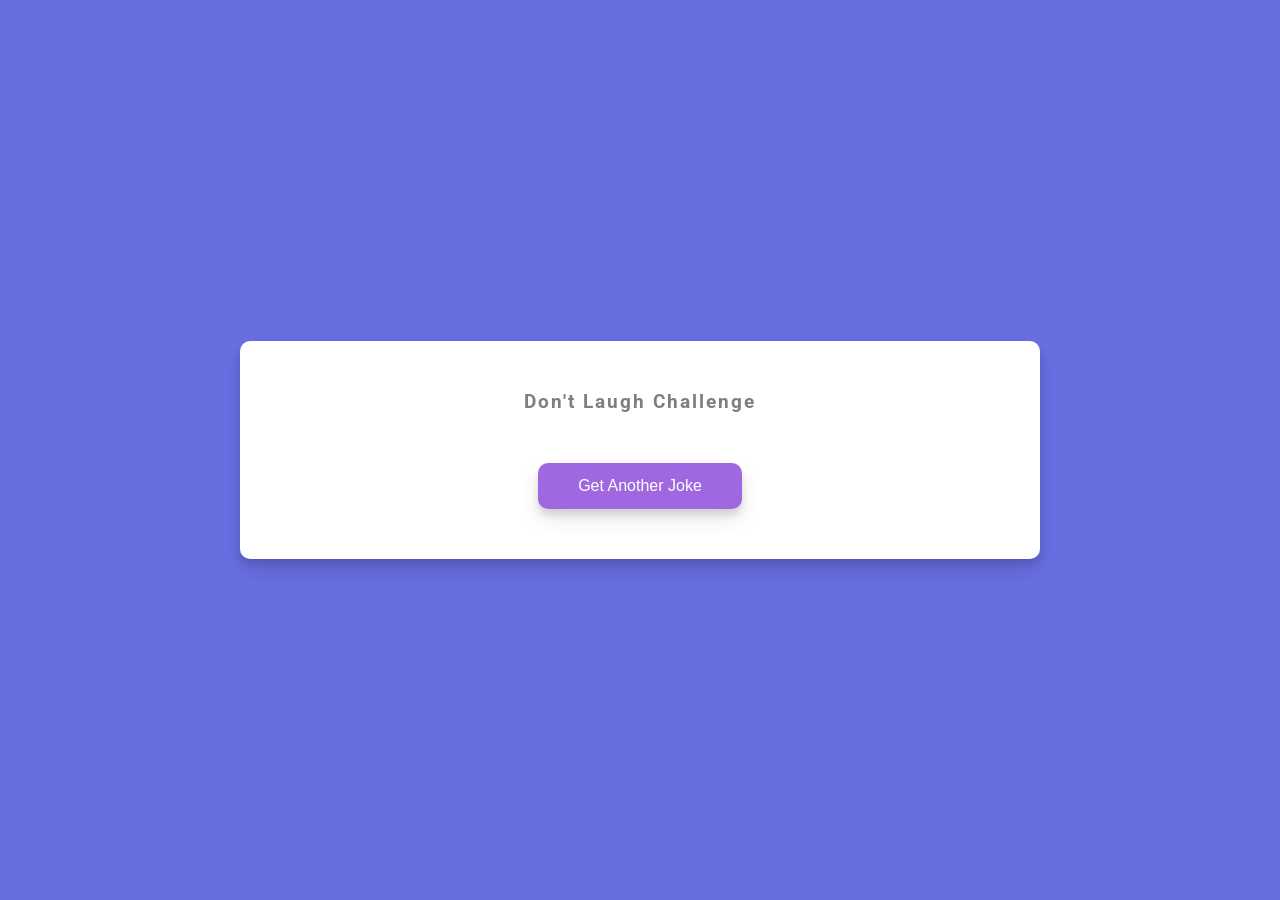
<file: 10-dad-jokes/index.html>
<!DOCTYPE html>
<html lang="en">
  <head>
    <meta charset="UTF-8" />
    <meta name="viewport" content="width=device-width, initial-scale=1.0" />
    <link rel="stylesheet" href="style.css" />
    <script src="script.js" defer></script>
    <title>10-Dad Jokes</title>
  </head>
  <body>
    <div class="container">
      <h3>Don't Laugh Challenge</h3>
      <div id="joke" class="joke"></div>
      <button id="jokeBtn" class="btn">Get Another Joke</button>
    </div>
  </body>
</html>
</file>
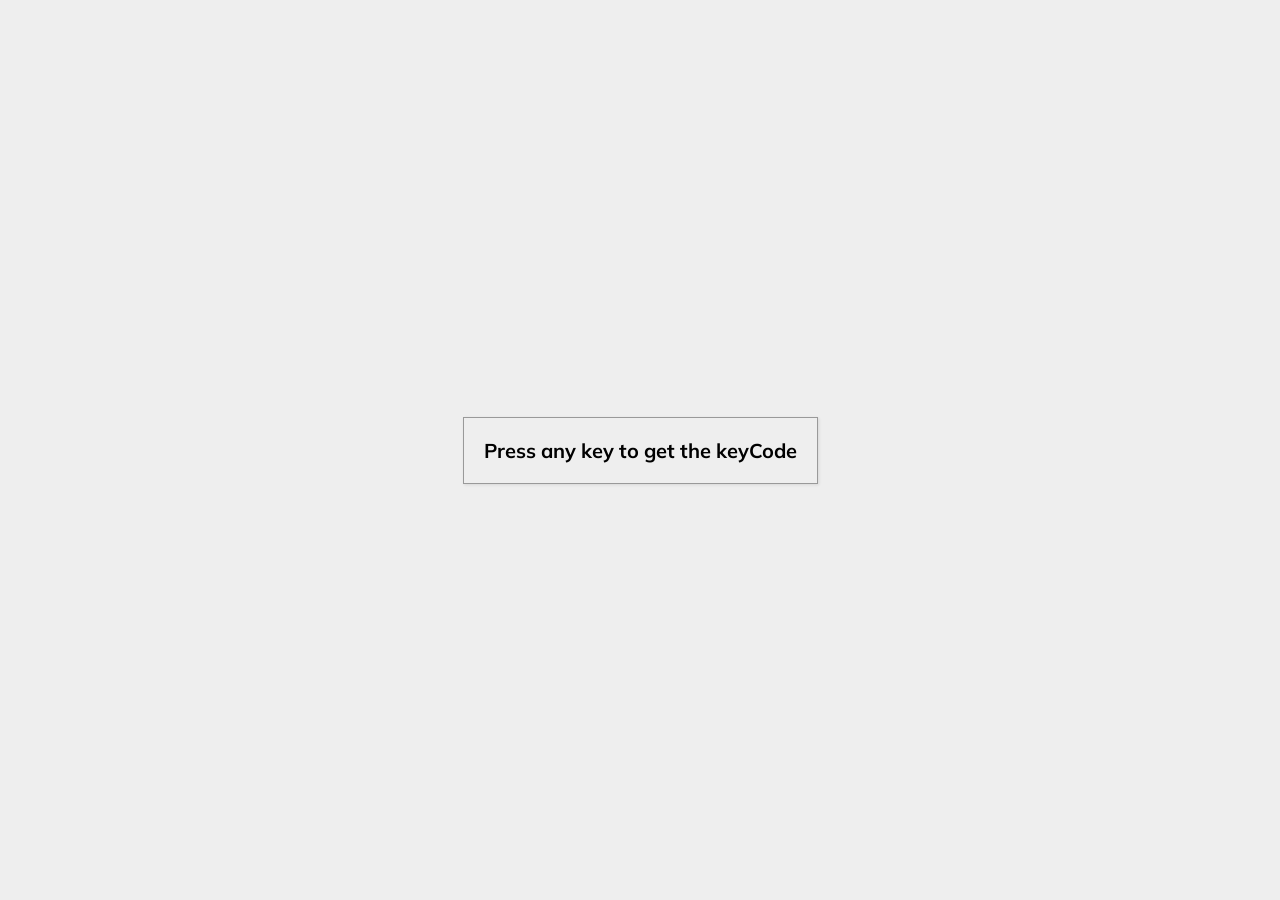
<file: 11-event-keycode/index.html>
<!DOCTYPE html>
<html lang="en">
  <head>
    <meta charset="UTF-8" />
    <meta name="viewport" content="width=device-width, initial-scale=1.0" />
    <link rel="stylesheet" href="style.css" />
    <script src="script.js" defer></script>
    <title>Event Keycodes</title>
  </head>
  <body>
    <div id="insert">
      <div class="key">Press any key to get the keyCode</div>
    </div>
  </body>
</html>
</file>
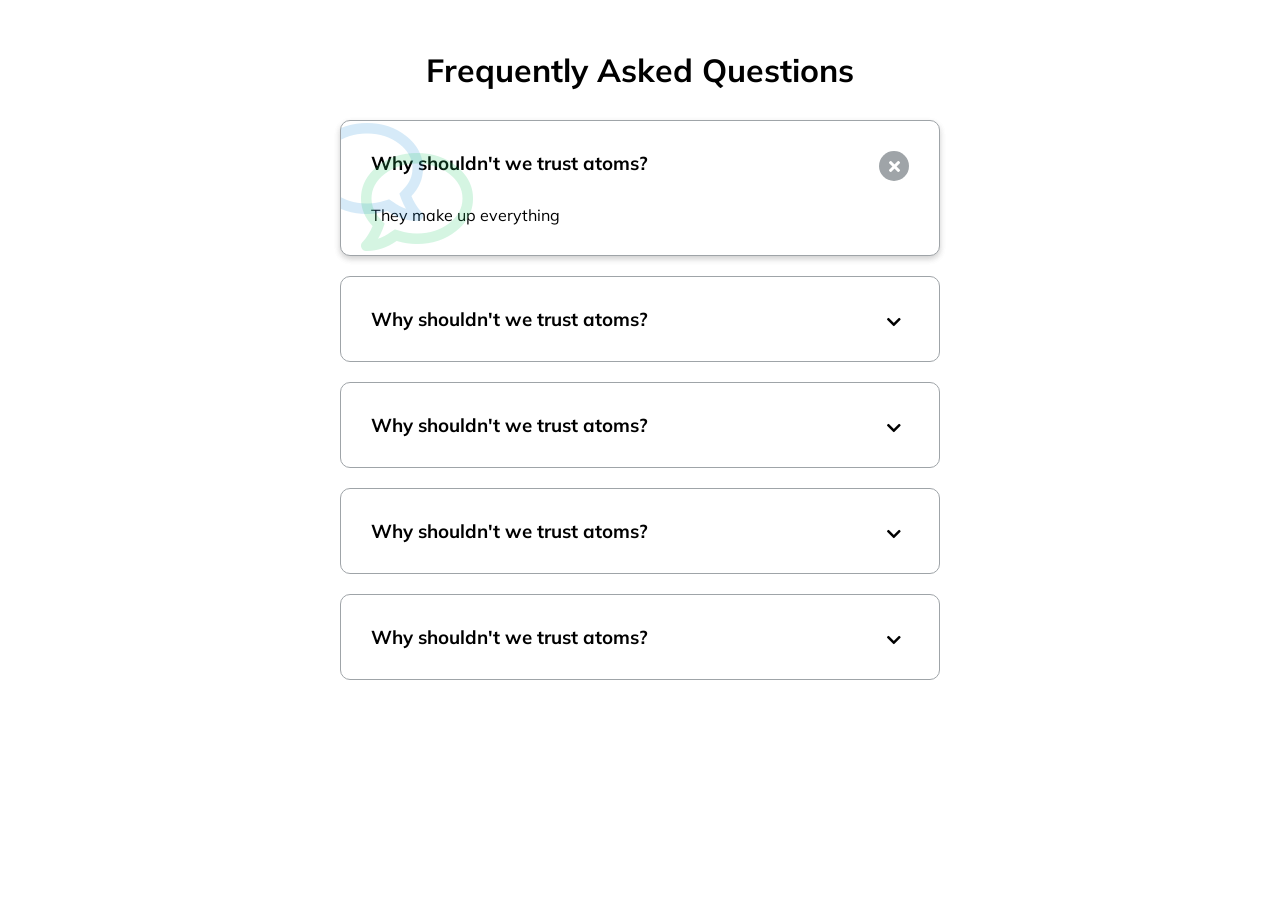
<file: 12-faq-boxes/index.html>
<!doctype html>
<html lang="en">
<head>
    <meta charset="UTF-8"/>
    <meta
            content="width=device-width, user-scalable=no, initial-scale=1.0, maximum-scale=1.0, minimum-scale=1.0"
            name="viewport"
    />
    <meta content="ie=edge" http-equiv="X-UA-Compatible"/>
    <link
            crossorigin="anonymous"
            href="https://cdnjs.cloudflare.com/ajax/libs/font-awesome/5.14.0/css/all.min.css"
            integrity="sha512-1PKOgIY59xJ8Co8+NE6FZ+LOAZKjy+KY8iq0G4B3CyeY6wYHN3yt9PW0XpSriVlkMXe40PTKnXrLnZ9+fkDaog=="
            rel="stylesheet"
    />
    <link href="style.css" rel="stylesheet"/>
    <script defer src="script.js"></script>
    <title>FAQ Boxes</title>
</head>
<body>
<h1>Frequently Asked Questions</h1>
<div class="faq-container">
    <div class="faq active">
        <h3 class="faq-title">Why shouldn't we trust atoms?</h3>
        <p class="faq-text">They make up everything</p>
        <button class="faq-toggle">
            <i class="fas fa-chevron-down"></i>
            <i class="fas fa-times"></i>
        </button>
    </div>
    <div class="faq">
        <h3 class="faq-title">Why shouldn't we trust atoms?</h3>
        <p class="faq-text">They make up everything</p>
        <button class="faq-toggle">
            <i class="fas fa-chevron-down"></i>
            <i class="fas fa-times"></i>
        </button>
    </div>
    <div class="faq">
        <h3 class="faq-title">Why shouldn't we trust atoms?</h3>
        <p class="faq-text">They make up everything</p>
        <button class="faq-toggle">
            <i class="fas fa-chevron-down"></i>
            <i class="fas fa-times"></i>
        </button>
    </div>
    <div class="faq">
        <h3 class="faq-title">Why shouldn't we trust atoms?</h3>
        <p class="faq-text">They make up everything</p>
        <button class="faq-toggle">
            <i class="fas fa-chevron-down"></i>
            <i class="fas fa-times"></i>
        </button>
    </div>
    <div class="faq">
        <h3 class="faq-title">Why shouldn't we trust atoms?</h3>
        <p class="faq-text">They make up everything</p>
        <button class="faq-toggle">
            <i class="fas fa-chevron-down"></i>
            <i class="fas fa-times"></i>
        </button>
    </div>
</div>
</body>
</html>
</file>
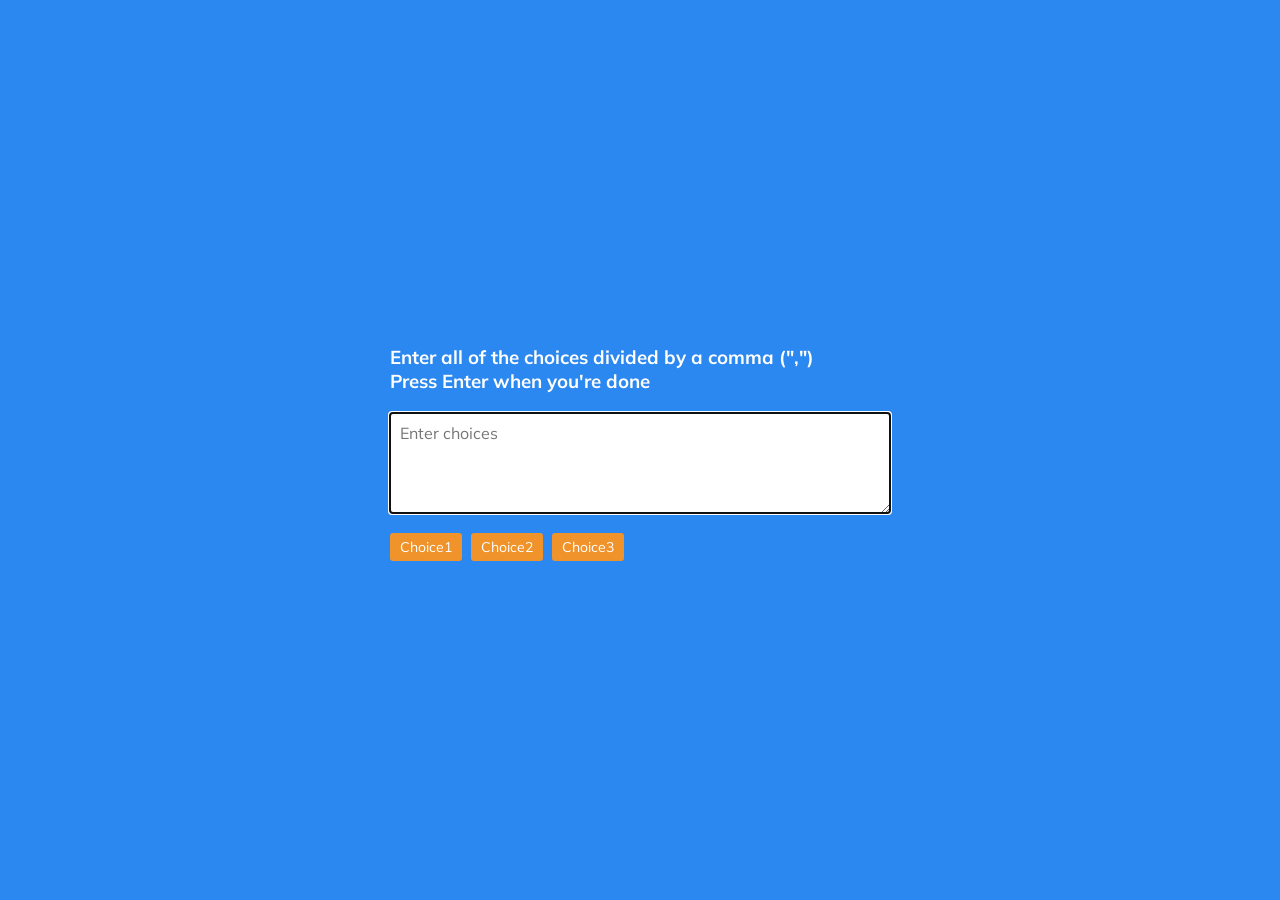
<file: 13-random-choice-picker/index.html>
<!DOCTYPE html>
<html lang="en">
  <head>
    <meta charset="UTF-8" />
    <meta name="viewport" content="width=device-width, initial-scale=1.0" />
    <link rel="stylesheet" href="style.css" />
    <script src="script.js" defer></script>
    <title>Random Choice Picker</title>
  </head>
  <body>
    <div class="container">
      <h3>
        Enter all of the choices divided by a comma (",") <br />Press Enter when
        you're done
      </h3>
      <textarea placeholder="Enter choices" id="textarea"></textarea>
      <div id="tags">
        <span class="tag">Choice1</span>
        <span class="tag">Choice2</span>
        <span class="tag">Choice3</span>
      </div>
    </div>
  </body>
</html>
</file>
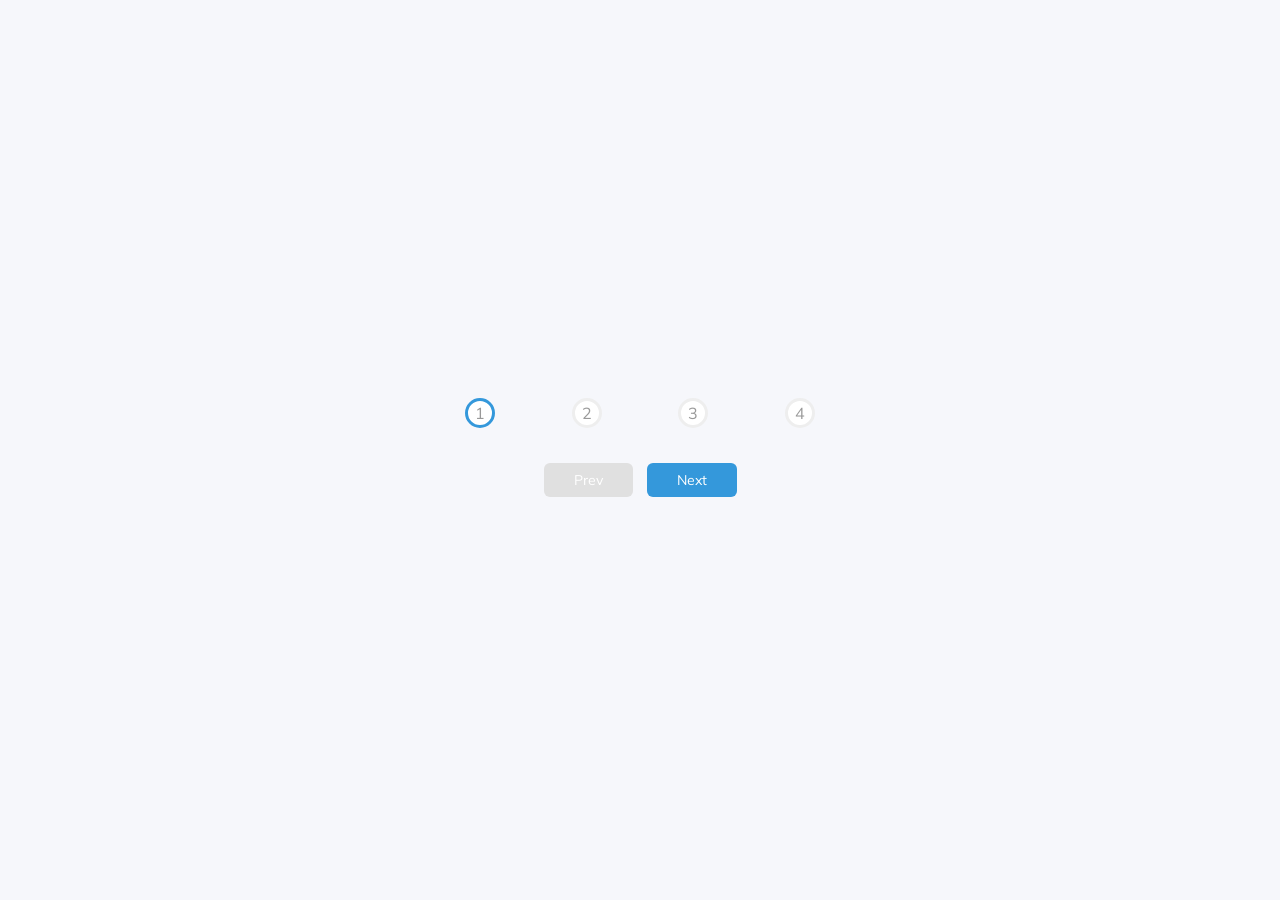
<file: 2-progress-steps/index.html>
<!DOCTYPE html>
<html lang="en">
  <head>
    <meta charset="UTF-8" />
    <meta name="viewport" content="width=device-width, initial-scale=1.0" />
    <link rel="stylesheet" href="style.css" />
    <title>Progress Steps</title>
  </head>
  <body>
    <div class="container">
      <div class="progress-container">
        <div class="progress" id="progress"></div>
        <div class="circle active">1</div>
        <div class="circle">2</div>
        <div class="circle">3</div>
        <div class="circle">4</div>
      </div>
      <button class="btn" id="prev" disabled>Prev</button>
      <button class="btn" id="next">Next</button>
    </div>
    <script src="script.js"></script>
  </body>
</html>
</file>
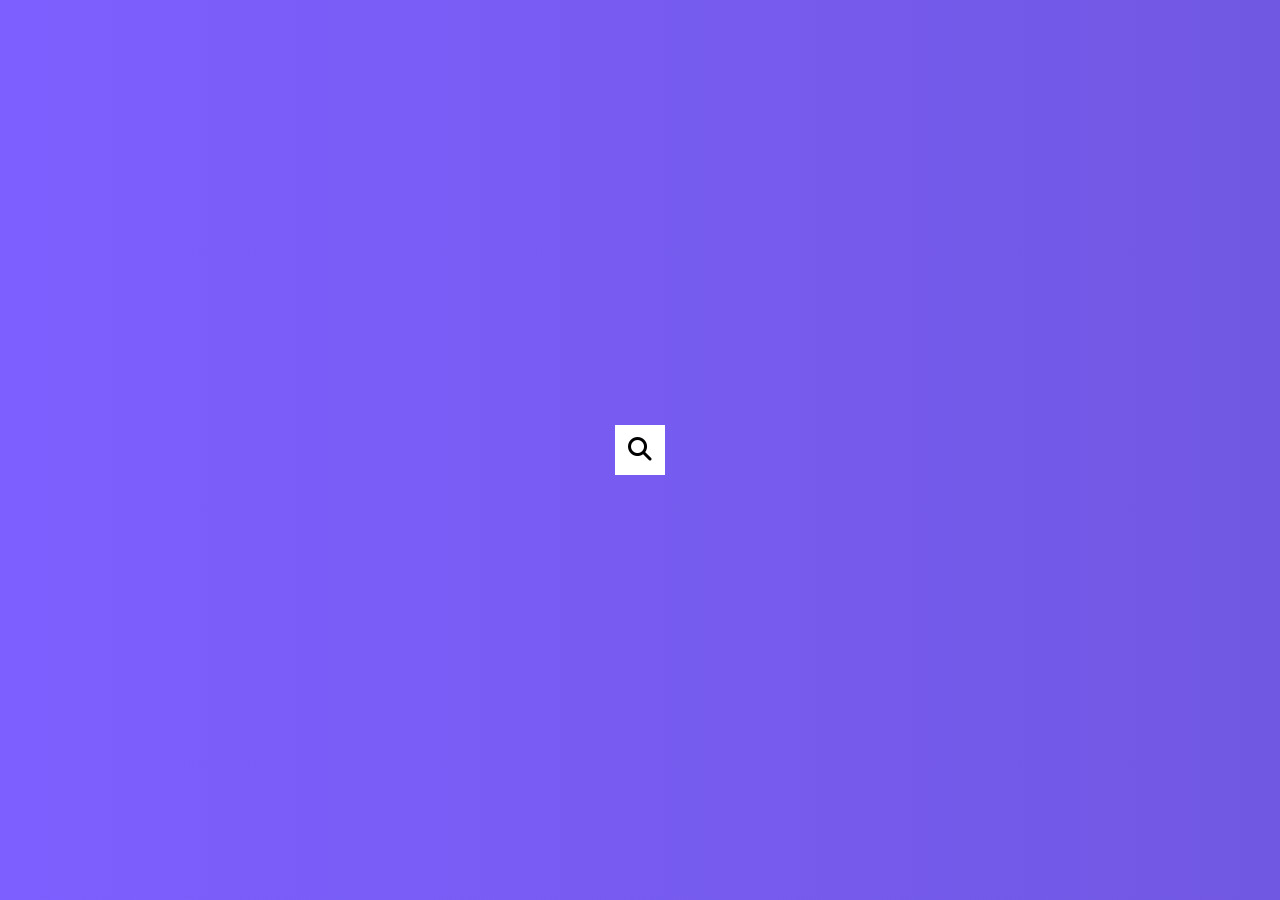
<file: 4-hidden-search-widget/index.html>
<!DOCTYPE html>
<html lang="en">
  <head>
    <meta charset="UTF-8" />
    <meta name="viewport" content="width=device-width, initial-scale=1.0" />
    <link
      rel="stylesheet"
      href="https://cdnjs.cloudflare.com/ajax/libs/font-awesome/6.6.0/css/all.min.css"
      integrity="sha512-Kc323vGBEqzTmouAECnVceyQqyqdsSiqLQISBL29aUW4U/M7pSPA/gEUZQqv1cwx4OnYxTxve5UMg5GT6L4JJg=="
      crossorigin="anonymous"
      referrerpolicy="no-referrer"
    />
    <link rel="stylesheet" href="styles.css" />

    <title>Hidden Search</title>
  </head>
  <body>
    <div class="search">
      <input type="text" class="input" placeholder="Search..." />
      <button class="btn"><i class="fas fa-search"></i></button>
    </div>
    <script src="script.js"></script>
  </body>
</html>
</file>
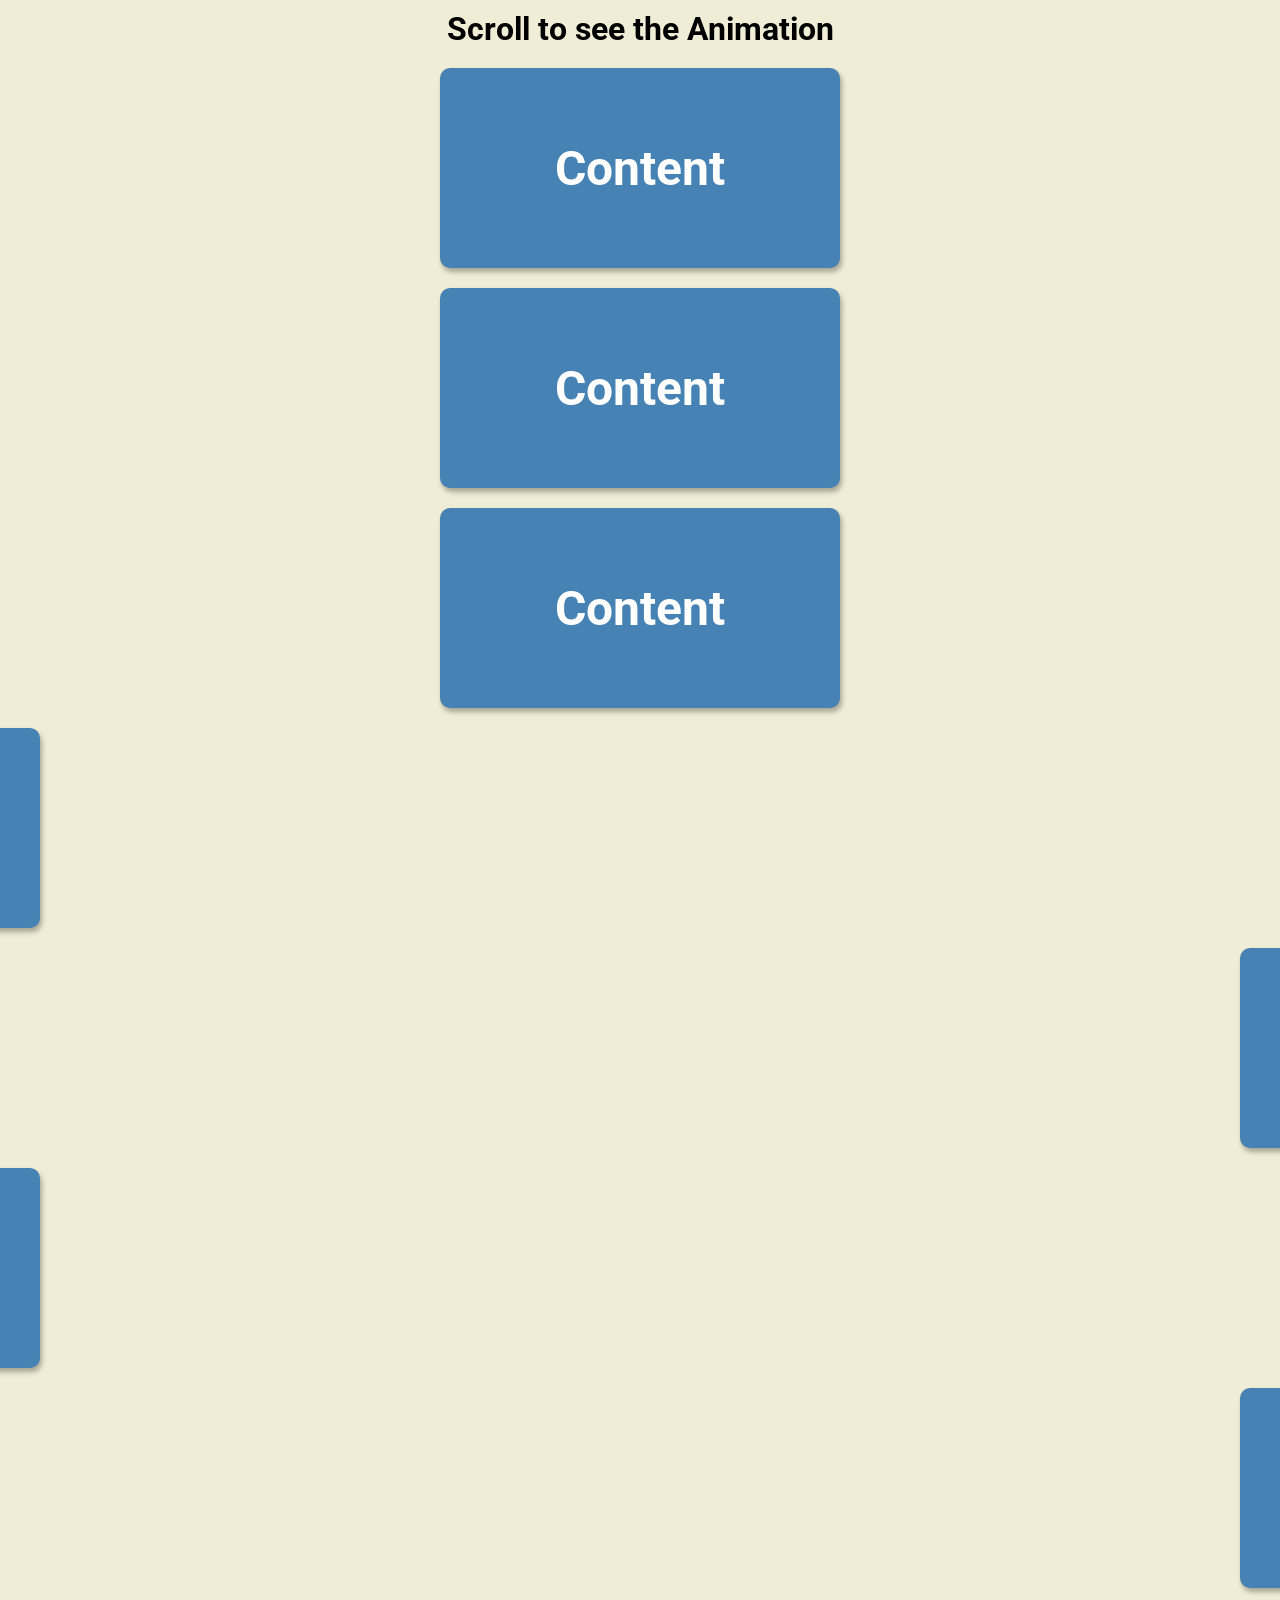
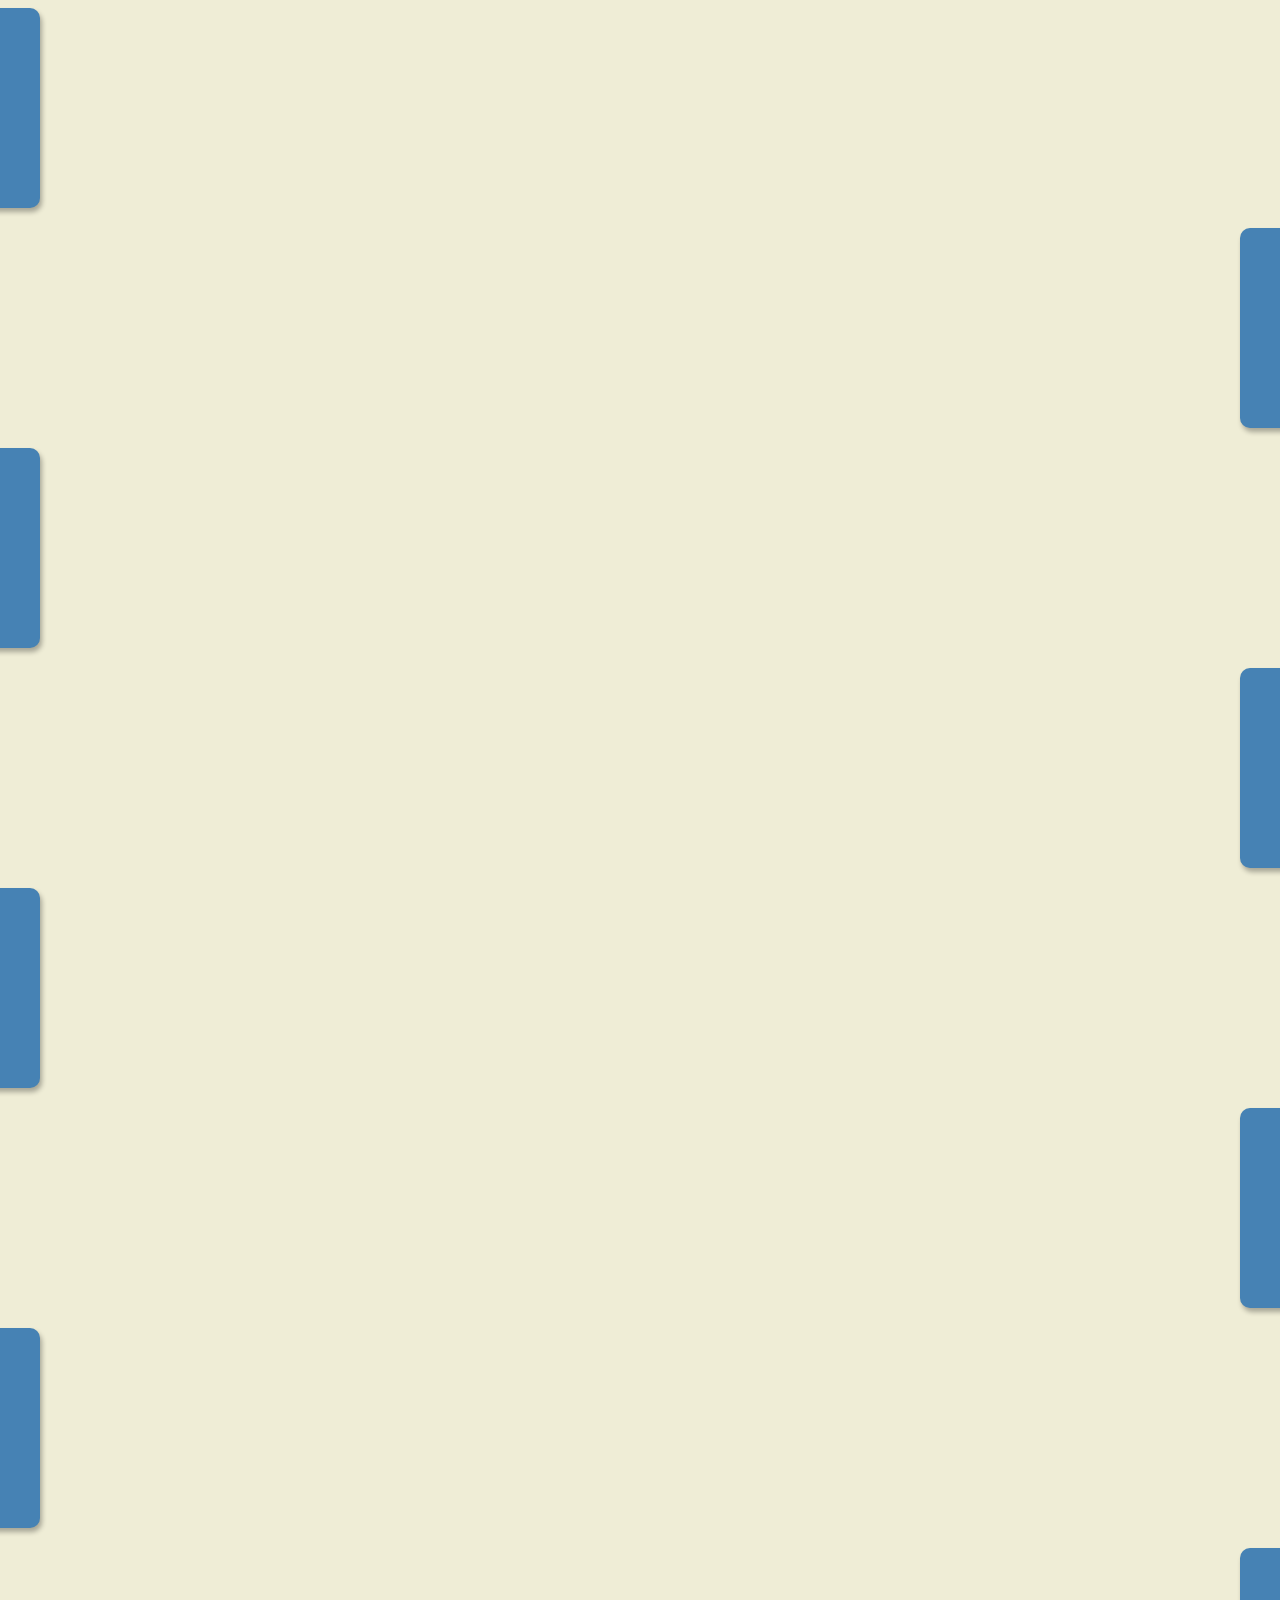
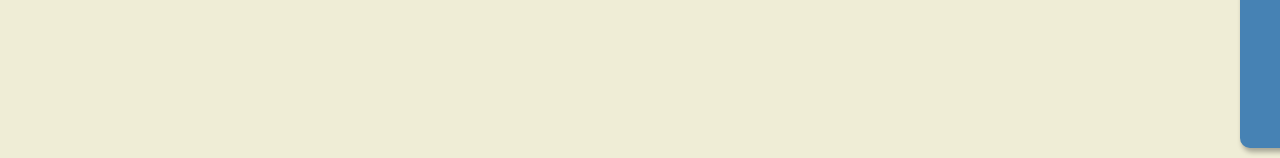
<file: 6-scroll-animation/index.html>
<!DOCTYPE html>
<html lang="en">
  <head>
    <meta charset="UTF-8" />
    <meta name="viewport" content="width=device-width, initial-scale=1.0" />
    <link rel="stylesheet" href="styles.css" />
    <title>Scroll Animation</title>
  </head>
  <body>
    <h1>Scroll to see the Animation</h1>
    <div class="box"><h2>Content</h2></div>
    <div class="box"><h2>Content</h2></div>
    <div class="box"><h2>Content</h2></div>
    <div class="box"><h2>Content</h2></div>
    <div class="box"><h2>Content</h2></div>
    <div class="box"><h2>Content</h2></div>
    <div class="box"><h2>Content</h2></div>
    <div class="box"><h2>Content</h2></div>
    <div class="box"><h2>Content</h2></div>
    <div class="box"><h2>Content</h2></div>
    <div class="box"><h2>Content</h2></div>
    <div class="box"><h2>Content</h2></div>
    <div class="box"><h2>Content</h2></div>
    <div class="box"><h2>Content</h2></div>
    <div class="box"><h2>Content</h2></div>
    <script src="script.js"></script>
  </body>
</html>
</file>
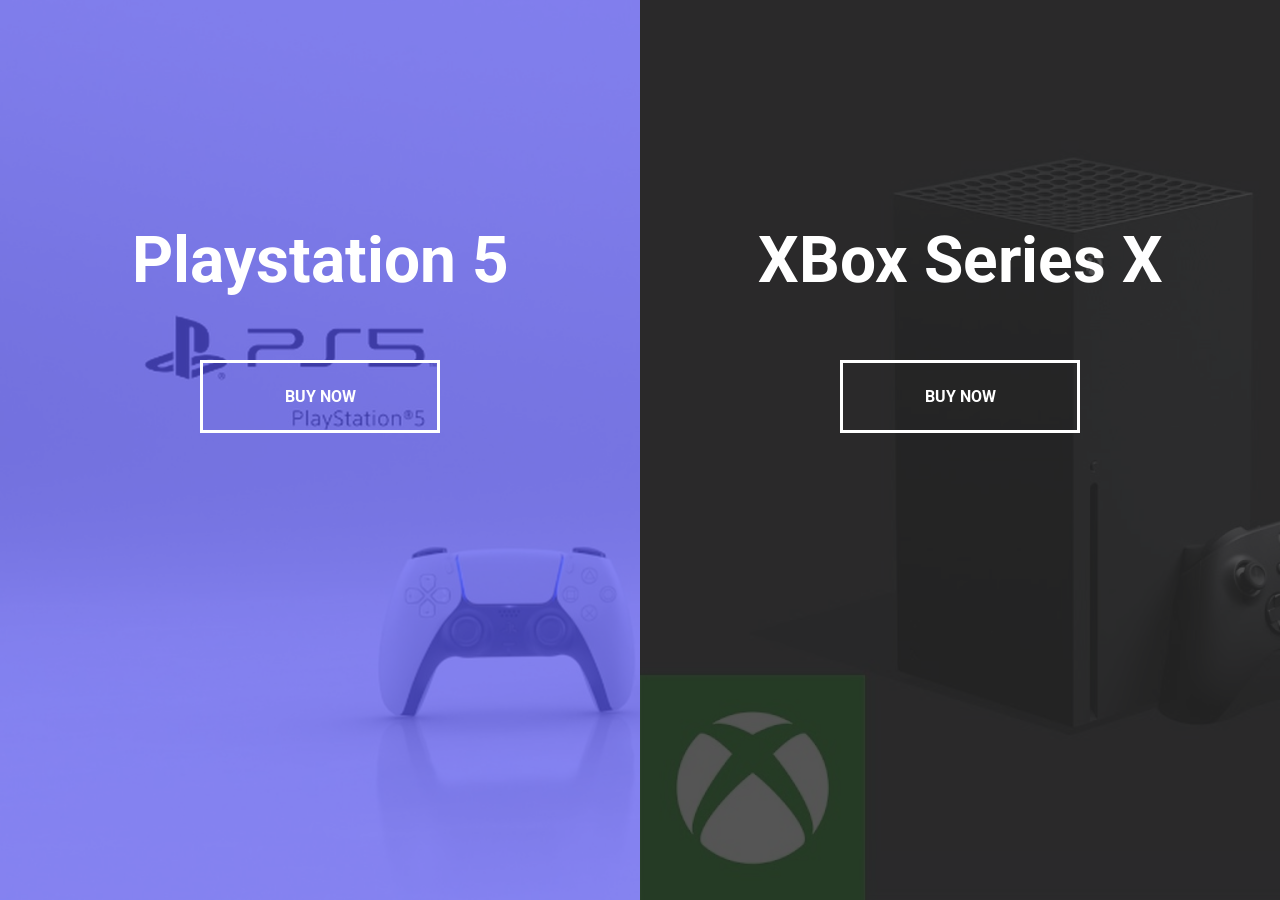
<file: 7-SplitLandingPage/index.html>
<!DOCTYPE html>
<html lang="en">
  <head>
    <meta charset="UTF-8" />
    <meta name="viewport" content="width=device-width, initial-scale=1.0" />
    <link rel="stylesheet" href="style.css" />
    <title>Split Landing Page</title>
  </head>
  <body>
    <div class="container">
      <div class="split left">
        <h1>Playstation 5</h1>
        <a href="#" class="btn">Buy Now</a>
      </div>
      <div class="split right">
        <h1>XBox Series X</h1>
        <a href="#" class="btn">Buy Now</a>
      </div>
    </div>

    <script src="script.js"></script>
  </body>
</html>
</file>
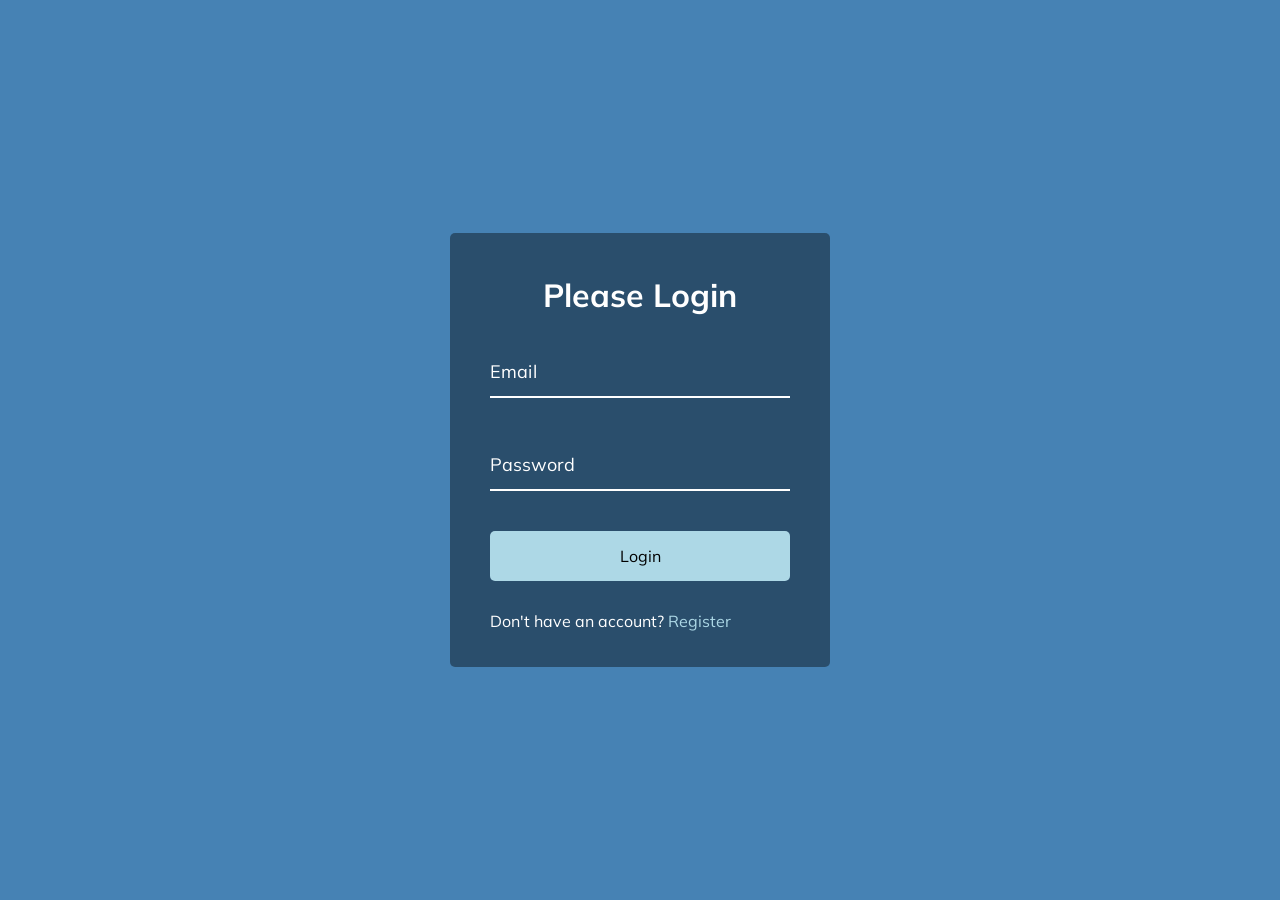
<file: 8-form-wave-animation/index.html>
<!DOCTYPE html>
<html lang="en">
  <head>
    <meta charset="UTF-8" />
    <meta name="viewport" content="width=device-width, initial-scale=1.0" />
    <link rel="stylesheet" href="style.css" />
    <script src="script.js" defer></script>
    <title>Form Input Wave</title>
  </head>
  <body>
    <div class="container">
      <h1>Please Login</h1>
      <form action="">
        <div class="form-control">
          <input type="text" required />
          <label>Email</label>
        </div>

        <div class="form-control">
          <input type="password" required />
          <label>Password</label>
        </div>

        <button class="btn">Login</button>

        <p class="text">Don't have an account? <a href="#">Register</a></p>
      </form>
    </div>
  </body>
</html>
</file>
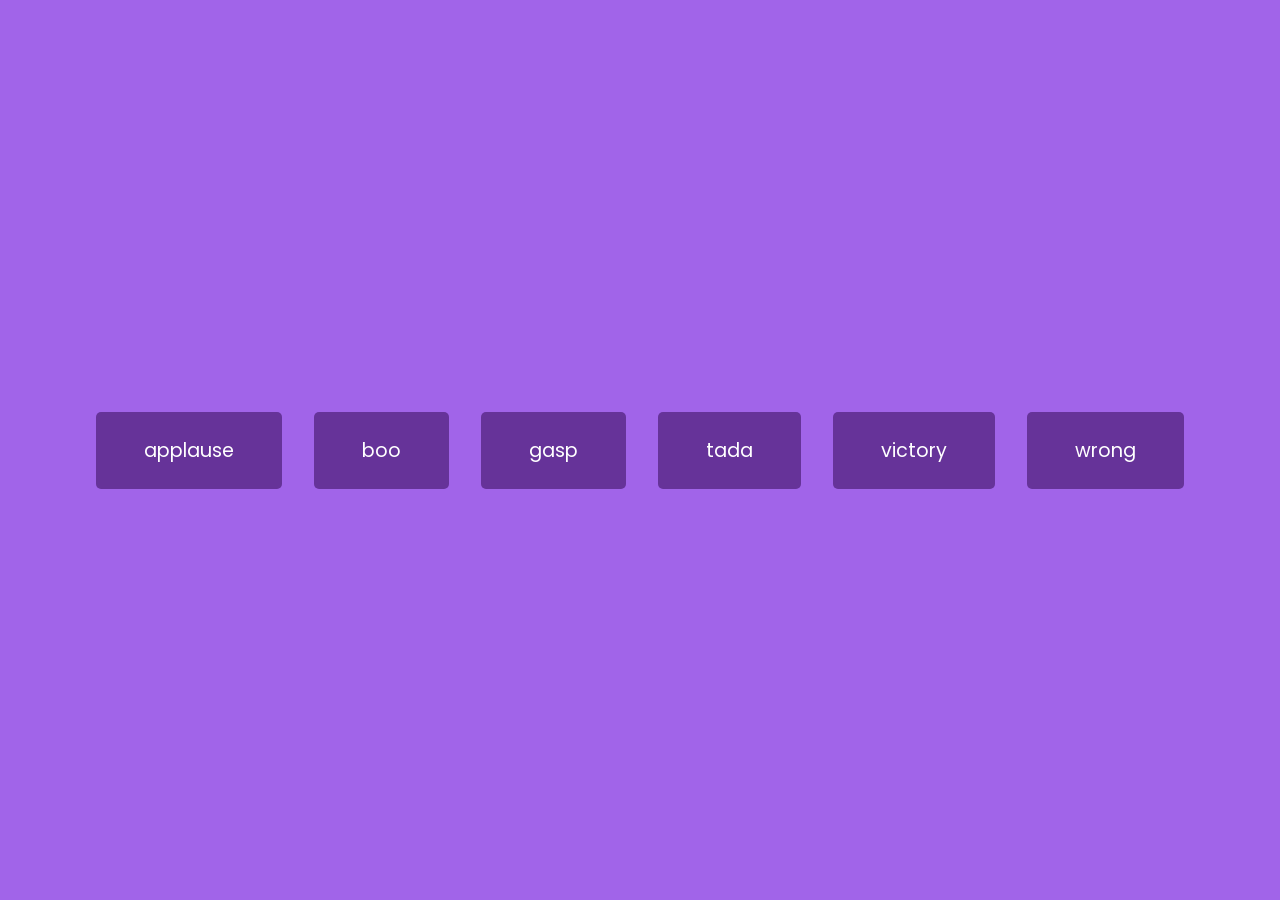
<file: 9-soundboard/index.html>
<!DOCTYPE html>
<html lang="en">
  <head>
    <meta charset="UTF-8" />
    <meta name="viewport" content="width=device-width, initial-scale=1.0" />
    <link rel="stylesheet" href="style.css" />
    <script src="script.js" defer></script>
    <title>Soundboard</title>
  </head>
  <body>
    <audio id="applause" src="assets/applause.mp3"></audio>
    <audio id="boo" src="assets/boo.mp3"></audio>
    <audio id="gasp" src="assets/gasp.mp3"></audio>
    <audio id="tada" src="assets/tada.mp3"></audio>
    <audio id="victory" src="assets/victory.mp3"></audio>
    <audio id="wrong" src="assets/wrong.mp3"></audio>

    <div id="buttons"></div>
  </body>
</html>
</file>
<file: 10-dad-jokes/style.css>
@import url("https://fonts.googleapis.com/css2?family=Roboto&display=swap");

* {
  box-sizing: border-box;
}

body {
  background-color: #686de0;
  font-family: "Roboto", sans-serif;
  display: flex;
  flex-direction: column;
  align-items: center;
  justify-content: center;
  height: 100vh;
  overflow: hidden;
  margin: 0;
  padding: 20px;
}

.container {
  background-color: #fff;
  border-radius: 10px;
  box-shadow: 0 10px 20px rgba(0, 0, 0, 0.1), 0 6px 6px rgba(0, 0, 0, 0.1);
  padding: 50px 20px;
  text-align: center;
  max-width: 100%;
  width: 800px;
}

h3 {
  margin: 0;
  opacity: 0.5;
  letter-spacing: 2px;
}

.joke {
  font-size: 30px;
  letter-spacing: 1px;
  line-height: 40px;
  margin: 50px auto;
  max-width: 600px;
}

.btn:active {
  transform: scale(0.98);
}

.btn {
  background-color: #9f68e0;
  color: #fff;
  border: 0;
  border-radius: 10px;
  box-shadow: 0 10px 20px rgba(0, 0, 0, 0.1), 0 6px 6px rgba(0, 0, 0, 0.1);
  padding: 14px 40px;
  font-size: 16px;
  cursor: pointer;
}
</file>
<file: 11-event-keycode/style.css>
@import url("https://fonts.googleapis.com/css2?family=Muli&display=swap");

* {
  box-sizing: border-box;
}

body {
  background-color: #eee;
  font-family: "Muli", sans-serif;
  display: flex;
  align-items: center;
  justify-content: center;
  text-align: center;
  height: 100vh;
  overflow: hidden;
  margin: 0;
}

.key {
  border: 1px solid #999;
  background-color: #eee;
  box-shadow: 1px 1px 3px rgba(0, 0, 0, 0.1);
  display: inline-flex;
  align-items: center;
  font-size: 20px;
  font-weight: bold;
  padding: 20px;
  flex-direction: column;
  margin: 10px;
  min-width: 150px;
  position: relative;
}

.key small {
  position: absolute;
  top: -24px;
  left: 0;
  text-align: center;
  width: 100%;
  color: #555;
  font-size: 14px;
}
</file>
<file: 12-faq-boxes/style.css>
@import url('https://fonts.googleapis.com/css2?family=Muli&display=swap');

* {
    box-sizing: border-box;
}

body {
    font-family: 'Muli', sans-serif;
    background-color: #fff;
}

h1 {
    margin: 50px 0 30px;
    text-align: center;
}

.faq-container {
    max-width: 600px;
    margin: 0 auto;
}

.faq {
    background-color: transparent;
    border: 1px solid #9fa4a8;
    border-radius: 10px;
    margin: 20px 0;
    padding: 30px;
    position: relative;
    overflow: hidden;
    transition: 0.3s ease;
}

.faq.active {
    background-color: #fff;
    box-shadow: 0 3px 6px rgba(0, 0, 0, 0.1), 0 3px 6px rgba(0, 0, 0, 0.1);
}

.faq.active::before,
.faq.active::after {
    content: '\f075';
    font-family: 'Font Awesome 5 Free';
    color: #2ecc71;
    font-size: 7rem;
    position: absolute;
    opacity: 0.2;
    top: 20px;
    left: 20px;
    z-index: 0;
}

.faq.active::before {
    color: #3498db;
    top: -10px;
    left: -30px;
    transform: rotateY(180deg);
}

.faq-title {
    margin: 0 35px 0 0;
}

.faq-text {
    display: none;
    margin: 30px 0 0;
}

.faq.active .faq-text {
    display: block;
}

.faq-toggle {
    background-color: transparent;
    border: 0;
    border-radius: 50%;
    cursor: pointer;
    display: flex;
    align-items: center;
    justify-content: center;
    font-size: 16px;
    padding: 0;
    position: absolute;
    top: 30px;
    right: 30px;
    height: 30px;
    width: 30px;
}

.faq-toggle:focus {
    outline: 0;
}

.faq-toggle .fa-times {
    display: none;
}

.faq.active .faq-toggle .fa-times {
    color: #fff;
    display: block;
}

.faq.active .faq-toggle .fa-chevron-down {
    display: none;
}

.faq.active .faq-toggle {
    background-color: #9fa4a8;
}
</file>
<file: 13-random-choice-picker/style.css>
@import url("https://fonts.googleapis.com/css2?family=Muli&display=swap");

* {
  box-sizing: border-box;
}

body {
  background-color: #2b88f0;
  font-family: "Muli", sans-serif;
  display: flex;
  flex-direction: column;
  align-items: center;
  justify-content: center;
  height: 100vh;
  overflow: hidden;
  margin: 0;
}

h3 {
  color: #fff;
  margin: 10px 0 20px;
}

.container {
  width: 500px;
}

textarea {
  border: none;
  display: block;
  width: 100%;
  height: 100px;
  font-family: inherit;
  padding: 10px;
  margin: 0 0 20px;
  font-size: 16px;
}

.tag {
  background-color: #f0932b;
  color: #fff;
  border-radius: 3px;
  padding: 5px 10px;
  margin: 0 5px 5px 0;
  display: inline-block;
  font-size: 14px;
}

.tag.highlight {
  background-color: #273c75;
}
</file>
<file: 2-progress-steps/style.css>
@import url("https://fonts.googleapis.com/css2?family=Muli&display=swap");

:root {
  --line-border-fill: #3498db;
  --line-border-empty: #e0e0e0;
}

* {
  box-sizing: border-box;
}

body {
  background-color: #f6f7fb;
  font-family: "Muli", sans-serif;
  display: flex;
  align-items: center;
  justify-content: center;
  height: 100vh;
  overflow: hidden;
  margin: 0;
}

.container {
  text-align: center;
}

.progress-container {
  display: flex;
  justify-content: space-between;
  position: relative;
  margin-bottom: 30px;
  max-width: 100%;
  width: 350px;
}

.progress-container::before {
  content: "";
  background-color: var(--line-border-empty);
  position: absolute;
  top: 50%;
  left: 0;
  transform: translateY(-50%);
  height: 4px;
  width: 0%;
  z-index: -1;
}

.progress {
  background-color: var(--line-border-fill);
  position: absolute;
  top: 50%;
  left: 0;
  transform: translateY(-50%);
  height: 4px;
  width: 0%;
  z-index: -1;
  transition: 0.4s ease;
}

.circle {
  background-color: #fff;
  color: #999;
  border-radius: 50%;
  height: 30px;
  width: 30px;
  display: flex;
  align-items: center;
  justify-content: center;
  border: 3px solid #eee;
  transition: 0.4s ease;
}

.circle.active {
  border-color: var(--line-border-fill);
}

.btn {
  background-color: var(--line-border-fill);
  color: #fff;
  border: 0;
  border-radius: 6px;
  cursor: pointer;
  font-family: inherit;
  padding: 8px 30px;
  margin: 5px;
  font-size: 14px;
}

.btn:active {
  transform: scale(0.98);
}

.btn:focus {
  outline: 0;
}

.btn:disabled {
  background-color: var(--line-border-empty);
  cursor: not-allowed;
}
</file>
<file: 4-hidden-search-widget/styles.css>
@import url("https://fonts.googleapis.com/css2?family=Roboto&display=swap");

* {
  box-sizing: border-box;
}

body {
  background-image: linear-gradient(90deg, #7d5fff, #7158e2);
  font-family: "Roboto", sans-serif;
  display: flex;
  align-items: center;
  justify-content: center;
  height: 100vh;
  overflow: hidden;
  margin: 0;
}

.search {
  position: relative;
  height: 50px;
}

.search .input {
  background-color: #fff;
  border: 0;
  font-size: 18px;
  padding: 15px;
  height: 50px;
  width: 50px;
  transition: width 0.3s ease;
}

.btn {
  background-color: #fff;
  border: 0;
  cursor: pointer;
  font-size: 24px;
  position: absolute;
  top: 0;
  left: 0;
  height: 50px;
  width: 50px;
  transition: transform 0.3s ease;
}

.btn:focus,
.input:focus {
  outline: none;
}

.search.active .input {
    width: 200px;
}

.search.active .btn {
    transform: translateX(198px);
}
</file>
<file: 6-scroll-animation/styles.css>
@import url("https://fonts.googleapis.com/css2?family=Roboto&display=swap");

* {
  box-sizing: border-box;
}

body {
  background-color: #efedd6;
  font-family: "Roboto", sans-serif;
  display: flex;
  flex-direction: column;
  align-items: center;
  justify-content: center;
  margin: 0;
  overflow-x: hidden;
}

h1 {
  margin: 10px;
}

.box {
  background-color: steelblue;
  color: #fff;
  display: flex;
  align-items: center;
  justify-content: center;
  width: 400px;
  height: 200px;
  margin: 10px;
  border-radius: 10px;
  box-shadow: 2px 4px 5px rgba(0, 0, 0, 0.3);
  transform: translateX(200%);
  transition: transform 0.4s ease;
}

.box:nth-of-type(even) {
  transform: translateX(-200%);
}

.box.show {
  transform: translateX(0);
}

.box h2 {
  font-size: 3rem;
}
</file>
<file: 7-SplitLandingPage/style.css>
@import url("https://fonts.googleapis.com/css2?family=Roboto&display=swap");

:root {
  --left-bg-color: rgba(87, 84, 236, 0.7);
  --right-bg-color: rgba(43, 43, 43, 0.8);
  --left-btn-hover-color: rgba(87, 84, 236, 1);
  --right-btn-hover-color: rgba(28, 122, 28, 1);
  --hover-width: 75%;
  --other-width: 25%;
  --speed: 1000ms;
}

* {
  box-sizing: border-box;
}

body {
  font-family: "Roboto", sans-serif;
  height: 100vh;
  overflow: hidden;
  margin: 0;
}

h1 {
  font-size: 4rem;
  color: #fff;
  position: absolute;
  left: 50%;
  top: 20%;
  transform: translateX(-50%);
  white-space: nowrap;
}

.btn {
  position: absolute;
  display: flex;
  justify-content: center;
  align-items: center;
  left: 50%;
  top: 40%;
  transform: translateX(-50%);
  text-decoration: none;
  color: #fff;
  border: #fff solid 0.2rem;
  font-size: 1rem;
  font-weight: bold;
  text-transform: uppercase;
  width: 15rem;
  padding: 1.5rem;
}

.split.left .btn:hover {
  background-color: var(--left-btn-hover-color);
  border-color: var(--left-btn-hover-color);
}

.split.right .btn:hover {
  background-color: var(--right-btn-hover-color);
  border-color: var(--right-btn-hover-color);
}

.container {
  position: relative;
  width: 100%;
  height: 100%;
  background: #333;
}

.split {
  position: absolute;
  width: 50%;
  height: 100%;
  overflow: hidden;
}

.split.left {
  left: 0;
  background: url("ps.jpg");
  background-repeat: no-repeat;
  background-size: cover;
}

.split.left::before {
  content: "";
  position: absolute;
  width: 100%;
  height: 100%;
  background-color: var(--left-bg-color);
}

.split.right {
  right: 0;
  background: url("xbox.jpg");
  background-repeat: no-repeat;
  background-size: cover;
}

.split.right::before {
  content: "";
  position: absolute;
  width: 100%;
  height: 100%;
  background-color: var(--right-bg-color);
}

.split.right,
.split.left,
.split.right::before,
.split.left::before {
  transition: all var(--speed) ease-in-out;
}

.hover-left .left {
  width: var(--hover-width);
}

.hover-left .right {
  width: var(--other-width);
}

.hover-right .right {
  width: var(--hover-width);
}

.hover-right .left {
  width: var(--other-width);
}

@media (max-width: 800px) {
  h1 {
    font-size: 2rem;
    top: 30%;
  }

  .btn {
    width: 12rem;
    padding: 1.2rem;
  }
}
</file>
<file: 8-form-wave-animation/style.css>
@import url("https://fonts.googleapis.com/css2?family=Muli&display=swap");

* {
  box-sizing: border-box;
}

body {
  background-color: steelblue;
  color: #fff;
  font-family: "Muli", sans-serif;
  display: flex;
  flex-direction: column;
  align-items: center;
  justify-content: center;
  height: 100vh;
  overflow: hidden;
  margin: 0;
}

.container {
  background-color: rgba(0, 0, 0, 0.4);
  padding: 20px 40px;
  border-radius: 5px;
}

.container h1 {
  text-align: center;
  margin-bottom: 30px;
}

.btn {
  cursor: pointer;
  display: inline-block;
  width: 100%;
  background-color: lightblue;
  padding: 15px;
  font-family: inherit;
  font-size: 16px;
  border: 0;
  border-radius: 5px;
}

.btn:focus {
  outline: 0;
}

.btn:active {
  transform: scale(0.98);
}

.text {
  margin-top: 30px;
}

.container a {
  text-decoration: none;
  color: lightblue;
}

.form-control {
  position: relative;
  margin: 20px 0 40px;
  width: 300px;
}

.form-control input {
  background-color: transparent;
  border: 0;
  border-bottom: 2px #fff solid;
  display: block;
  width: 100%;
  padding: 15px 0;
  font-size: 18px;
  color: #fff;
}

.form-control input:focus,
.form-control input:valid {
  outline: 0;
}

.form-control label {
  position: absolute;
  top: 15px;
  left: 0;
}

.form-control label span {
  display: inline-block;
  font-size: 18px;
  min-width: 5px;
  transition: 0.3s cubic-bezier(0.68, -0.55, 0.265, 1.55);
}

.form-control input:focus + label span,
.form-control input:valid + label span {
  color: lightblue;
  transform: translateY(-30px);
}
</file>
<file: 9-soundboard/style.css>
@import url("https://fonts.googleapis.com/css2?family=Poppins&display=swap");

* {
  box-sizing: border-box;
}

body {
  background-color: rgb(161, 100, 233);
  font-family: "Poppins", sans-serif;
  display: flex;
  flex-wrap: wrap;
  flex-direction: column;
  align-items: center;
  justify-content: center;
  text-align: center;
  height: 100vh;
  overflow: hidden;
  margin: 0;
}

.btn {
  background-color: rebeccapurple;
  border-radius: 5px;
  border: none;
  color: #fff;
  margin: 1rem;
  padding: 1.5rem 3rem;
  font-size: 1.2rem;
  font-family: inherit;
}

.btn:hover {
  cursor: pointer;
  opacity: 0.9;
}

.btn:focus {
  outline: none;
}
</file>
